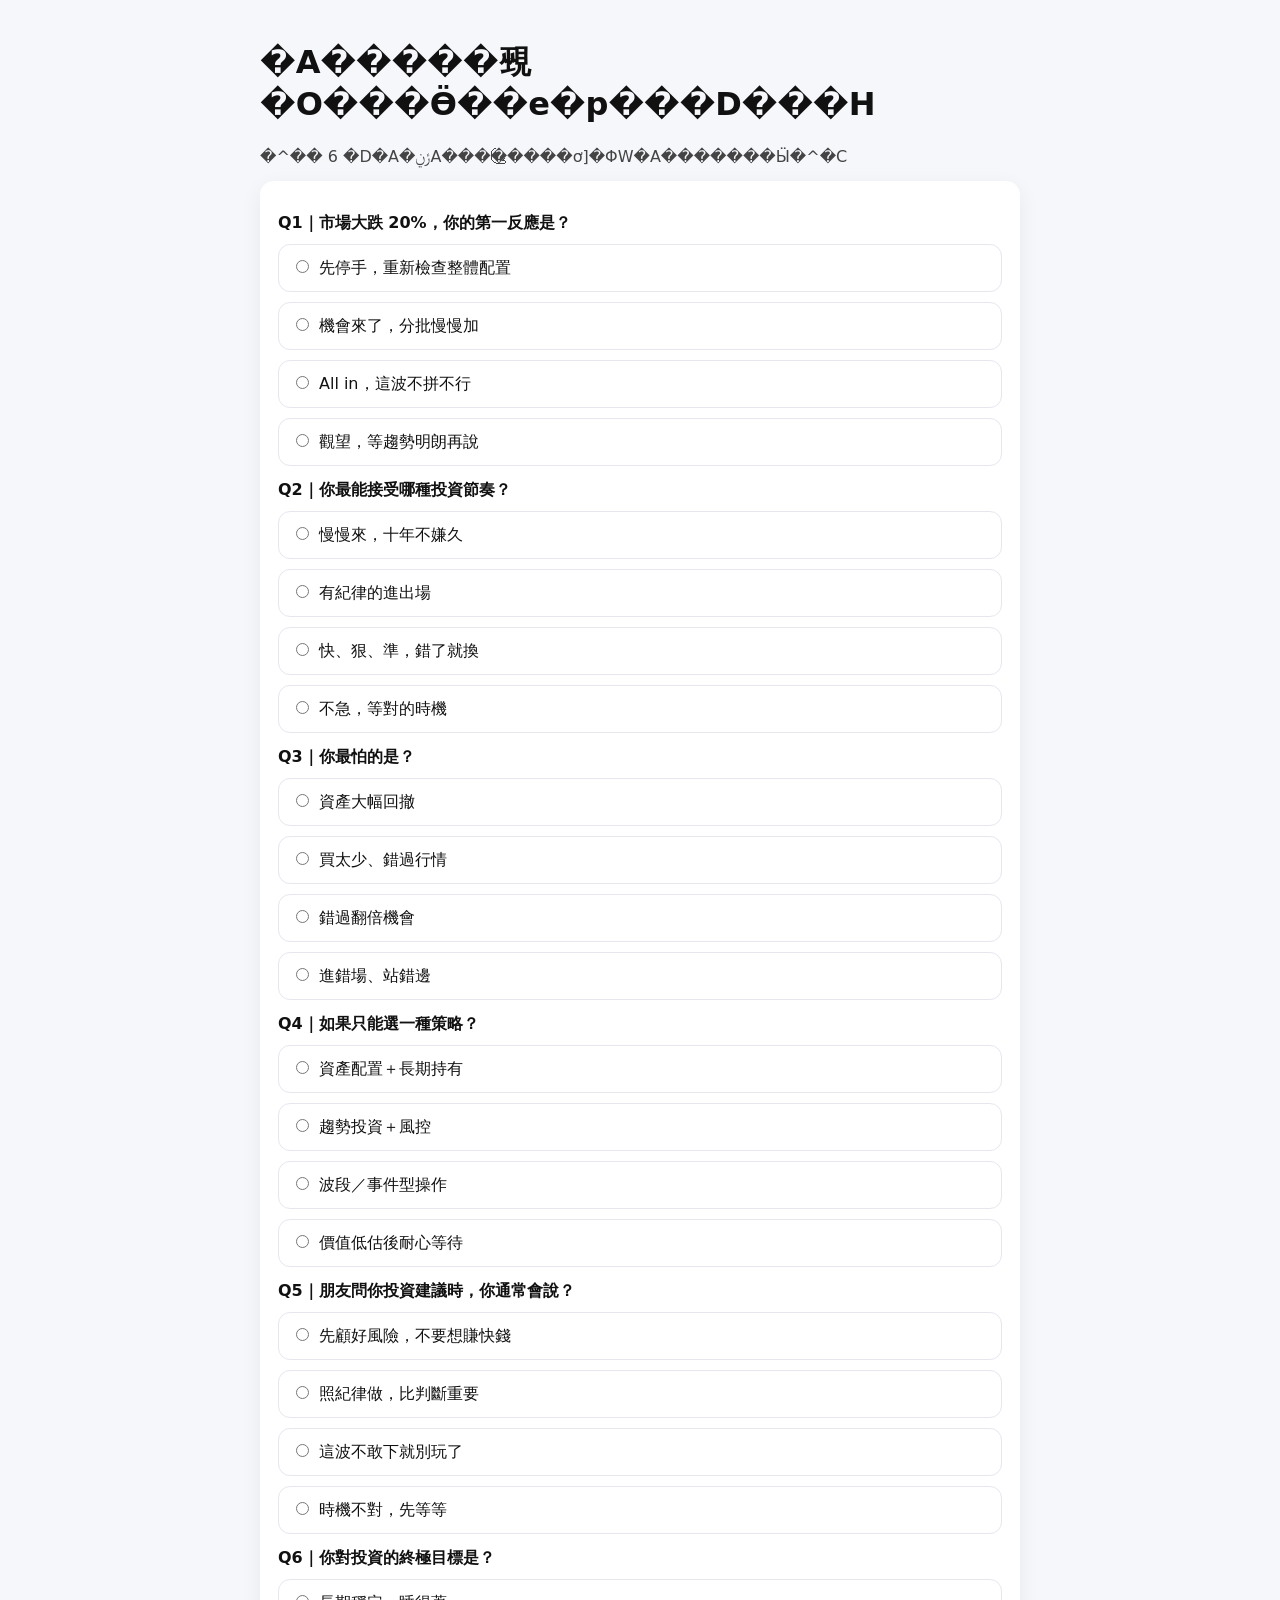
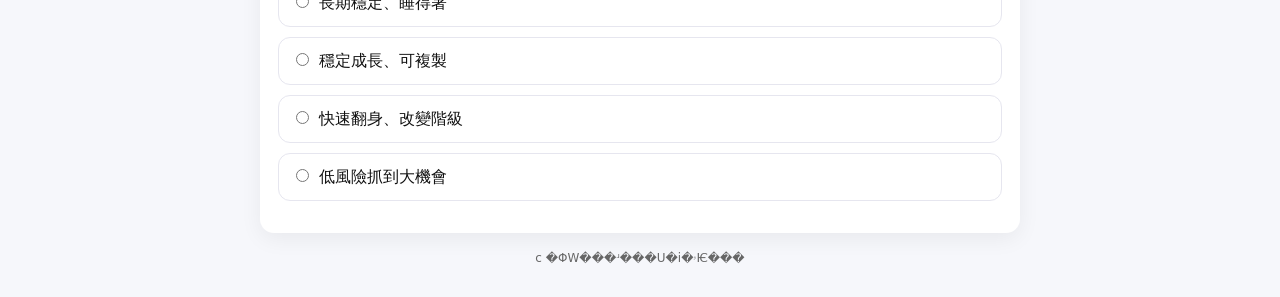
<file: index.html>
<!doctype html>
<html lang="zh-Hant">
<head>
  <meta charset="utf-8" />
  <meta name="viewport" content="width=device-width,initial-scale=1" />
  <title>�A�����覡�O���Ӫ��e�p���D���H</title>
  <meta name="description" content="�ΦW�p����G�������Ӹ�A�u�έp�����ҡC" />
  <link rel="stylesheet" href="./styles.css" />
</head>
<body>
  <main class="container">
    <header class="header">
      <h1>�A�����覡�O���Ӫ��e�p���D���H</h1>
      <p class="subtitle">�^�� 6 �D�A�ݬݧA����ꦿ����ơ]�ΦW�A�������Ӹ�^�C</p>
    </header>

    <section id="quiz" class="card"></section>

    <section id="result" class="card hidden">
      <h2 id="resultTitle"></h2>
      <p id="resultDesc" class="resultDesc"></p>

      <div class="actions">
        <button id="btnRestart" class="btn secondary">�A���@��</button>
        <button id="btnSubmit" class="btn">�ݬݤj�a�����֡]�ΦW�e�X�^</button>
      </div>

      <div id="privacyNote" class="privacyNote">
        ?? ���p�����G�����礣��������ӤH��ơC�Ȳέp�U����u�֭p�H�ơv�P�u�`�ѻP�ơv�A�Ω�e�{��������C
      </div>

      <div id="stats" class="stats hidden">
        <h3>�ثe����</h3>
        <div id="statsSummary" class="statsSummary"></div>
        <div id="bars" class="bars"></div>
        <p id="updatedAt" class="updatedAt"></p>
      </div>
    </section>

    <footer class="footer">
      <p>c �ΦW���ʴ���U�i�ۥѤ���</p>
    </footer>
  </main>

  <script src="./app.js"></script>
</body>
</html>
</file>
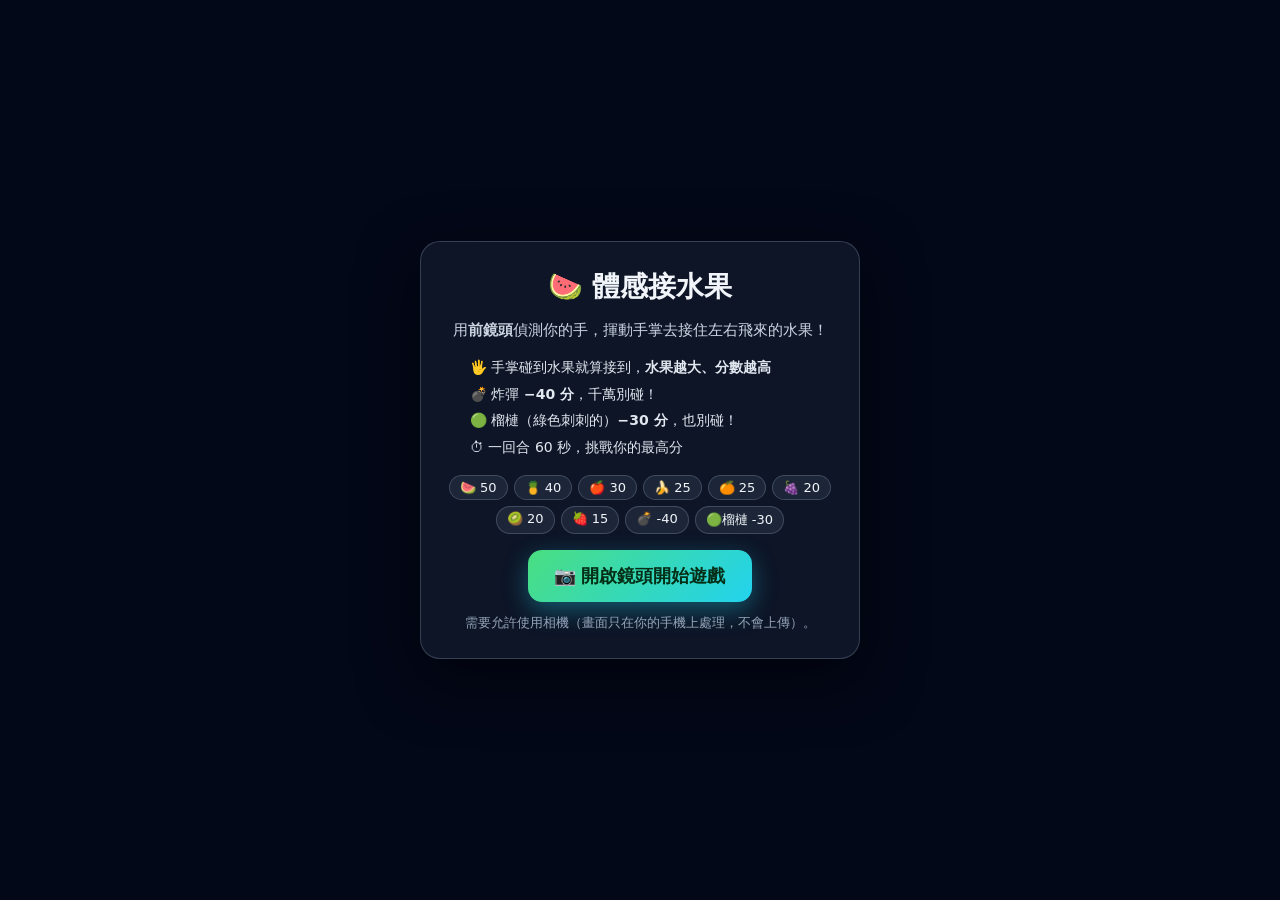
<file: fruit-catcher/index.html>
<!doctype html>
<html lang="zh-Hant">
<head>
  <meta charset="utf-8" />
  <meta name="viewport" content="width=device-width, initial-scale=1, maximum-scale=1, user-scalable=no" />
  <title>體感接水果 — 揮手接水果，小心炸彈與榴槤！</title>
  <meta name="description" content="用手機前鏡頭偵測手部動作的體感網頁遊戲：接住左右飛來的水果得分，水果越大分數越高，碰到炸彈或榴槤會扣分。" />
  <link rel="stylesheet" href="./style.css" />
</head>
<body>
  <!-- 前鏡頭畫面（鏡像顯示，當作遊戲背景） -->
  <video id="video" playsinline muted autoplay></video>
  <canvas id="game"></canvas>

  <!-- 計分板 -->
  <div id="hud" class="hidden">
    <div class="hud-item" id="hudScore">分數 <b>0</b></div>
    <div class="hud-item" id="hudCombo"></div>
    <div class="hud-item" id="hudTime">⏱ <b>60</b></div>
  </div>

  <!-- 開始畫面 -->
  <div id="startOverlay" class="overlay">
    <div class="panel">
      <h1>🍉 體感接水果</h1>
      <p class="lead">用<b>前鏡頭</b>偵測你的手，揮動手掌去接住左右飛來的水果！</p>
      <ul class="rules">
        <li>🖐️ 手掌碰到水果就算接到，<b>水果越大、分數越高</b></li>
        <li>💣 炸彈 <b>−40 分</b>，千萬別碰！</li>
        <li>🟢 榴槤（綠色刺刺的）<b>−30 分</b>，也別碰！</li>
        <li>⏱ 一回合 60 秒，挑戰你的最高分</li>
      </ul>
      <div class="legend" id="legend"></div>
      <button id="btnStart" class="btn">📷 開啟鏡頭開始遊戲</button>
      <p id="status" class="status">需要允許使用相機（畫面只在你的手機上處理，不會上傳）。</p>
    </div>
  </div>

  <!-- 結束畫面 -->
  <div id="endOverlay" class="overlay hidden">
    <div class="panel">
      <h1 id="endTitle">時間到！</h1>
      <p class="final-score">得分 <b id="finalScore">0</b></p>
      <p id="endComment" class="lead"></p>
      <p class="lead">🏆 本機最高分：<b id="bestScore">0</b></p>
      <button id="btnRestart" class="btn">🔁 再玩一次</button>
    </div>
  </div>

  <script type="module" src="./game.js"></script>
</body>
</html>
</file>
<file: styles.css>
﻿:root { font-family: system-ui, -apple-system, "PingFang TC", "Noto Sans CJK TC", Arial, sans-serif; }
body { margin: 0; background: #f6f7fb; color: #111; }
.container { max-width: 760px; margin: 0 auto; padding: 20px; }
.header { margin-bottom: 12px; }
.subtitle { margin: 6px 0 0; color: #444; line-height: 1.5; }
.card { background: #fff; border-radius: 14px; padding: 18px; box-shadow: 0 6px 22px rgba(0,0,0,.06); margin: 12px 0; }
.hidden { display: none; }

.q { margin: 14px 0; }
.q h3 { margin: 0 0 10px; font-size: 16px; }
.options { display: grid; gap: 10px; }
.opt { border: 1px solid #e6e6ef; border-radius: 12px; padding: 12px; cursor: pointer; }
.opt:hover { border-color: #c9c9ff; }
.opt input { margin-right: 10px; }

.actions { display: flex; gap: 10px; flex-wrap: wrap; margin-top: 14px; }
.btn { border: 0; border-radius: 12px; padding: 12px 14px; cursor: pointer; background: #2f5cff; color: #fff; }
.btn.secondary { background: #e9ecf7; color: #111; }
.btn:disabled { opacity: .6; cursor: not-allowed; }

.privacyNote { margin-top: 12px; font-size: 13px; color: #444; background: #f3f5ff; padding: 10px; border-radius: 12px; }
.resultDesc { line-height: 1.7; color: #222; }

.stats { margin-top: 14px; }
.statsSummary { color: #333; margin: 8px 0 12px; }
.bars { display: grid; gap: 10px; }
.barRow { display: grid; grid-template-columns: 92px 1fr 58px; gap: 10px; align-items: center; }
.bar { height: 12px; background: #eef0ff; border-radius: 999px; overflow: hidden; }
.barFill { height: 100%; background: #2f5cff; width: 0%; border-radius: 999px; }
.updatedAt { margin-top: 10px; font-size: 12px; color: #666; }

.footer { text-align: center; color: #666; font-size: 12px; margin-top: 18px; }
</file>
<file: fruit-catcher/style.css>
* { margin: 0; padding: 0; box-sizing: border-box; }

html, body {
  width: 100%;
  height: 100%;
  overflow: hidden;
  background: #0b1220;
  font-family: "PingFang TC", "Noto Sans TC", "Microsoft JhengHei", system-ui, sans-serif;
  color: #f1f5f9;
  -webkit-tap-highlight-color: transparent;
  touch-action: none;
}

/* 前鏡頭畫面：鏡像 + 蓋滿全螢幕 */
#video {
  position: fixed;
  inset: 0;
  width: 100%;
  height: 100%;
  object-fit: cover;
  transform: scaleX(-1);
  filter: brightness(0.75);
}

#game {
  position: fixed;
  inset: 0;
  width: 100%;
  height: 100%;
}

.hidden { display: none !important; }

/* 計分板 */
#hud {
  position: fixed;
  top: env(safe-area-inset-top, 0);
  left: 0;
  right: 0;
  display: flex;
  justify-content: space-between;
  align-items: center;
  gap: 8px;
  padding: 10px 14px;
  pointer-events: none;
  z-index: 5;
}

.hud-item {
  background: rgba(2, 6, 23, 0.65);
  border: 1px solid rgba(148, 163, 184, 0.35);
  border-radius: 999px;
  padding: 6px 14px;
  font-size: 16px;
  backdrop-filter: blur(6px);
  white-space: nowrap;
}

.hud-item b { font-size: 20px; }

#hudScore b { color: #4ade80; }
#hudTime b { color: #fbbf24; }
#hudCombo { color: #f472b6; font-weight: 700; }
#hudCombo:empty { display: none; }

/* 覆蓋層（開始 / 結束畫面） */
.overlay {
  position: fixed;
  inset: 0;
  display: flex;
  align-items: center;
  justify-content: center;
  padding: 20px;
  background: rgba(2, 6, 23, 0.78);
  backdrop-filter: blur(8px);
  z-index: 10;
  overflow-y: auto;
}

.panel {
  max-width: 440px;
  width: 100%;
  text-align: center;
  background: rgba(15, 23, 42, 0.92);
  border: 1px solid rgba(148, 163, 184, 0.3);
  border-radius: 20px;
  padding: 26px 22px;
  box-shadow: 0 20px 60px rgba(0, 0, 0, 0.5);
}

.panel h1 {
  font-size: 28px;
  margin-bottom: 12px;
}

.lead {
  font-size: 15px;
  line-height: 1.6;
  color: #cbd5e1;
  margin-bottom: 12px;
}

.rules {
  text-align: left;
  list-style: none;
  margin: 0 auto 14px;
  max-width: 340px;
  font-size: 14px;
  line-height: 1.9;
  color: #e2e8f0;
}

/* 水果分數對照表 */
.legend {
  display: flex;
  flex-wrap: wrap;
  justify-content: center;
  gap: 6px;
  margin-bottom: 16px;
}

.legend span {
  background: rgba(30, 41, 59, 0.9);
  border: 1px solid rgba(148, 163, 184, 0.3);
  border-radius: 999px;
  padding: 4px 10px;
  font-size: 13px;
}

.btn {
  appearance: none;
  border: 0;
  border-radius: 14px;
  padding: 14px 26px;
  font-size: 18px;
  font-weight: 700;
  color: #052e16;
  background: linear-gradient(135deg, #4ade80, #22d3ee);
  cursor: pointer;
  box-shadow: 0 8px 24px rgba(34, 211, 238, 0.35);
}

.btn:active { transform: scale(0.97); }

.status {
  margin-top: 12px;
  font-size: 13px;
  color: #94a3b8;
  min-height: 1.4em;
}

.final-score {
  font-size: 20px;
  margin-bottom: 10px;
}

.final-score b {
  font-size: 44px;
  color: #4ade80;
}
</file>
